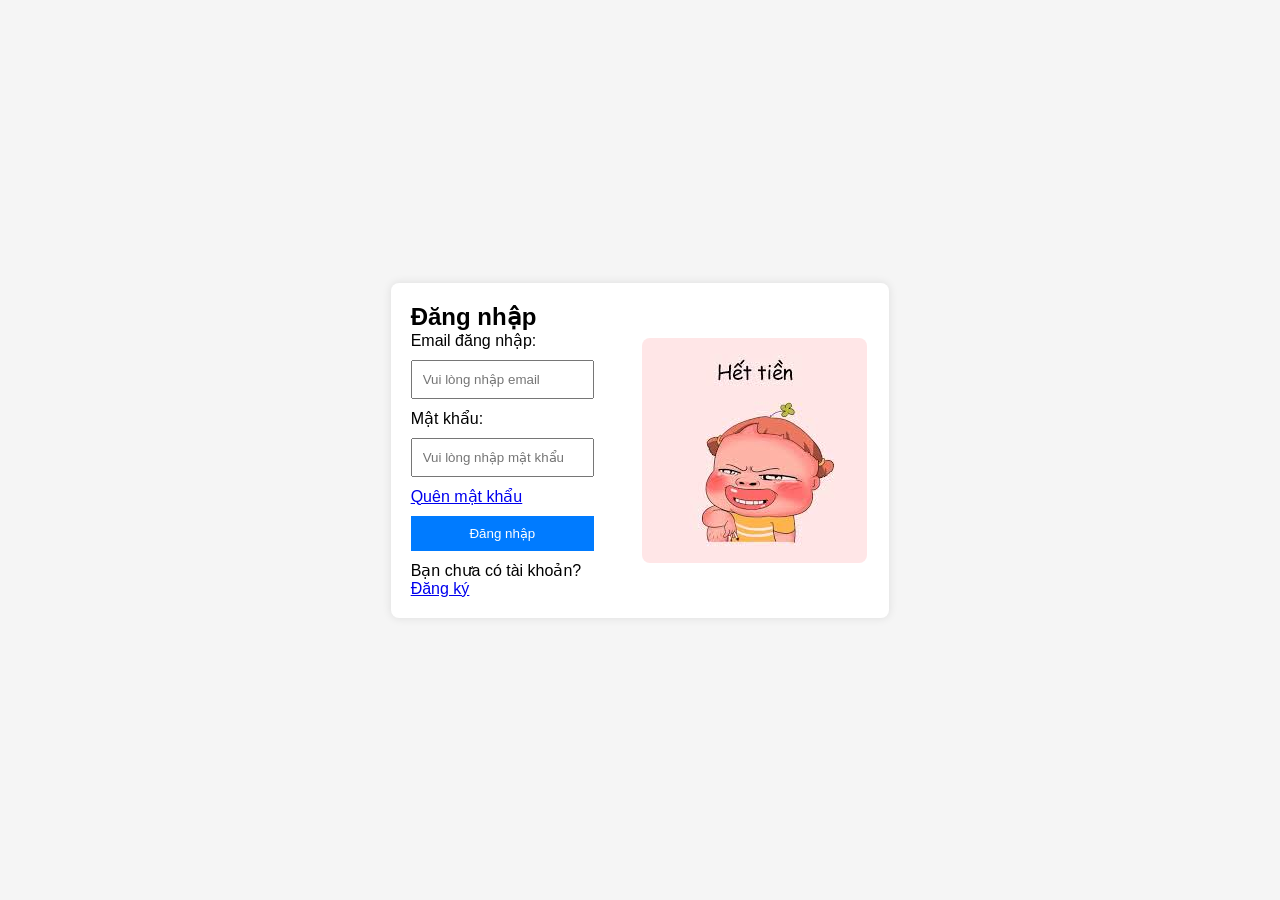
<file: Bai_tap4.html>
<!DOCTYPE html>
<html lang="en">
  <head>
    <meta charset="UTF-8" />
    <meta name="viewport" content="width=device-width, initial-scale=1.0" />
    <title>Document</title>
    <link rel="stylesheet" href="style.css" />
  </head>
  <body>
    <div class="container">
      <div class="login">
        <h2>Đăng nhập</h2>
        <form>
          <label for="email">Email đăng nhập:</label>
          <input type="email" id="email" placeholder="Vui lòng nhập email" />

          <label for="password">Mật khẩu:</label>
          <input
            type="password"
            id="password"
            placeholder="Vui lòng nhập mật khẩu"
          />

          <a href="#">Quên mật khẩu</a>
          <button type="submit">Đăng nhập</button>
        </form>
        <p>Bạn chưa có tài khoản? <a href="#">Đăng ký</a></p>
      </div>

      <div class="image">
        <img src="/anhmang.jpg" alt="Hết tiền" />
      </div>
    </div>
  </body>
</html>
</file>
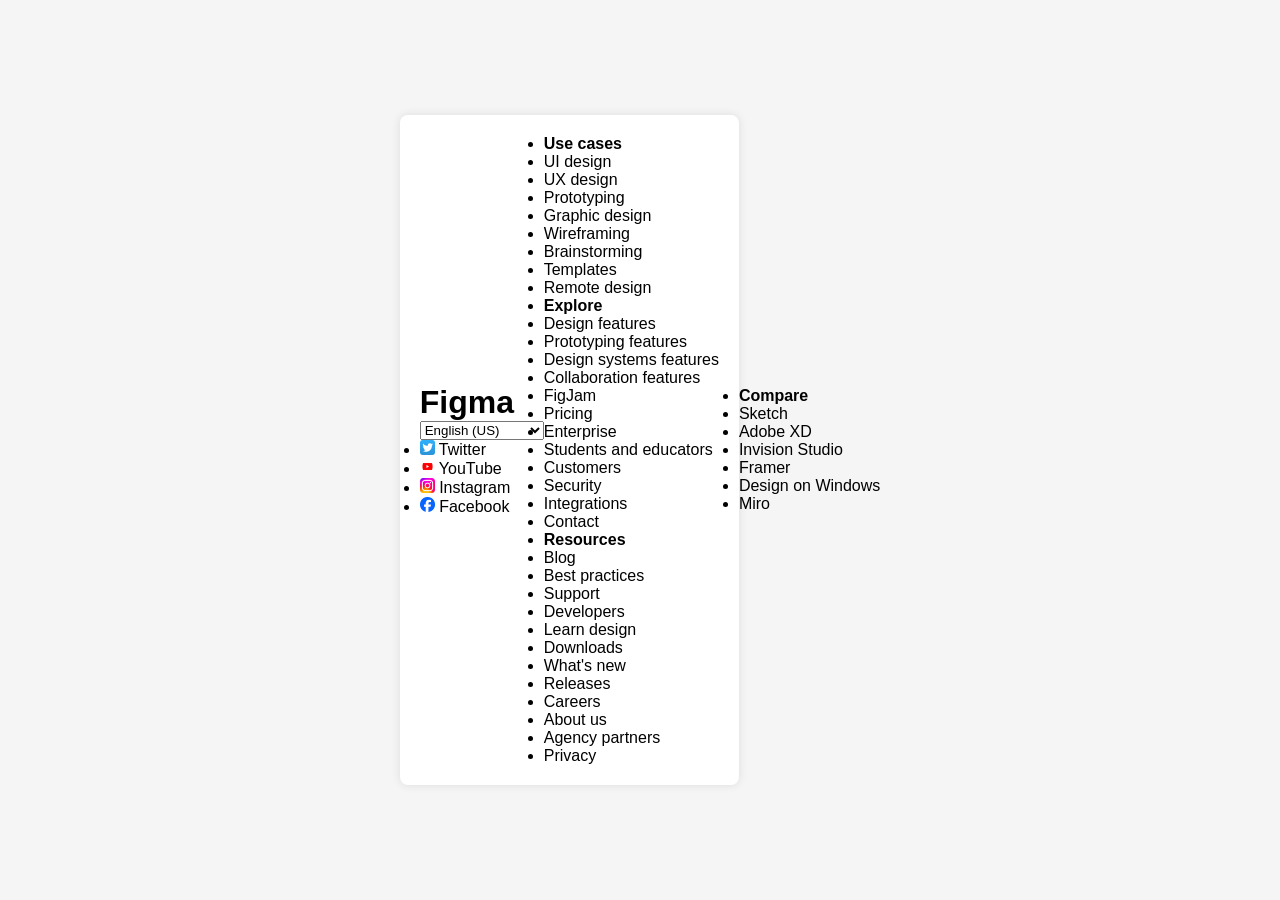
<file: Bai_Tap_3.html>
<!DOCTYPE html>
<html lang="en">
  <head>
    <meta charset="UTF-8" />
    <meta name="viewport" content="width=device-width, initial-scale=1.0" />
    <title>Styled List Layout</title>
    <link rel="stylesheet" href="style.css">
   
  </head>
  <body>
    <div class="container">
      <div class="left-section">
        <div class="logo">
          <h1>Figma</h1>
        </div>
        <div class="language-select">
          <select>
            <option>English (US)</option>
            <option>Vietnamese (VN)</option>
            <!-- Add more language options here -->
          </select>
        </div>
        <div class="social-media">
          <ul>
            <li>
              <img src="/tw.jpg" alt="Twitter" width="15" /> Twitter
            </li>
            <li>
              <img src="/yt.jpg" alt="YouTube" width="15" /> YouTube
            </li>
            <li>
              <img src="/ig.jpg" alt="Instagram" width="15" />
              Instagram
            </li>
            <li>
              <img src="/fb.png" alt="Facebook" width="15" /> Facebook
            </li>
          </ul>
        </div>
      </div>

      <div class="right-section">
        <div class="list-section">
          <ul>
            <li><strong>Use cases</strong></li>
            <li>UI design</li>
            <li>UX design</li>
            <li>Prototyping</li>
            <li>Graphic design</li>
            <li>Wireframing</li>
            <li>Brainstorming</li>
            <li>Templates</li>
            <li>Remote design</li>
          </ul>
        </div>
        <div class="list-section">
          <ul>
            <li><strong>Explore</strong></li>
            <li>Design features</li>
            <li>Prototyping features</li>
            <li>Design systems features</li>
            <li>Collaboration features</li>
            <li>FigJam</li>
            <li>Pricing</li>
            <li>Enterprise</li>
            <li>Students and educators</li>
            <li>Customers</li>
            <li>Security</li>
            <li>Integrations</li>
            <li>Contact</li>
          </ul>
        </div>
        <div class="list-section">
          <ul>
            <li><strong>Resources</strong></li>
            <li>Blog</li>
            <li>Best practices</li>
            <li>Support</li>
            <li>Developers</li>
            <li>Learn design</li>
            <li>Downloads</li>
            <li>What's new</li>
            <li>Releases</li>
            <li>Careers</li>
            <li>About us</li>
            <li>Agency partners</li>
            <li>Privacy</li>
          </ul>
        </div>
      </div>
    </div>
  </body>
  <div class="list-section">
    <ul>
        <li><strong>Compare</strong></li>
        <li>Sketch</li>
        <li>Adobe XD</li>
        <li>Invision Studio</li>
        <li>Framer</li>
        <li>Design on Windows</li>
        <li>Miro</li>
    </ul>
</div>
</div>
</div>
</body>

</html>
</file>
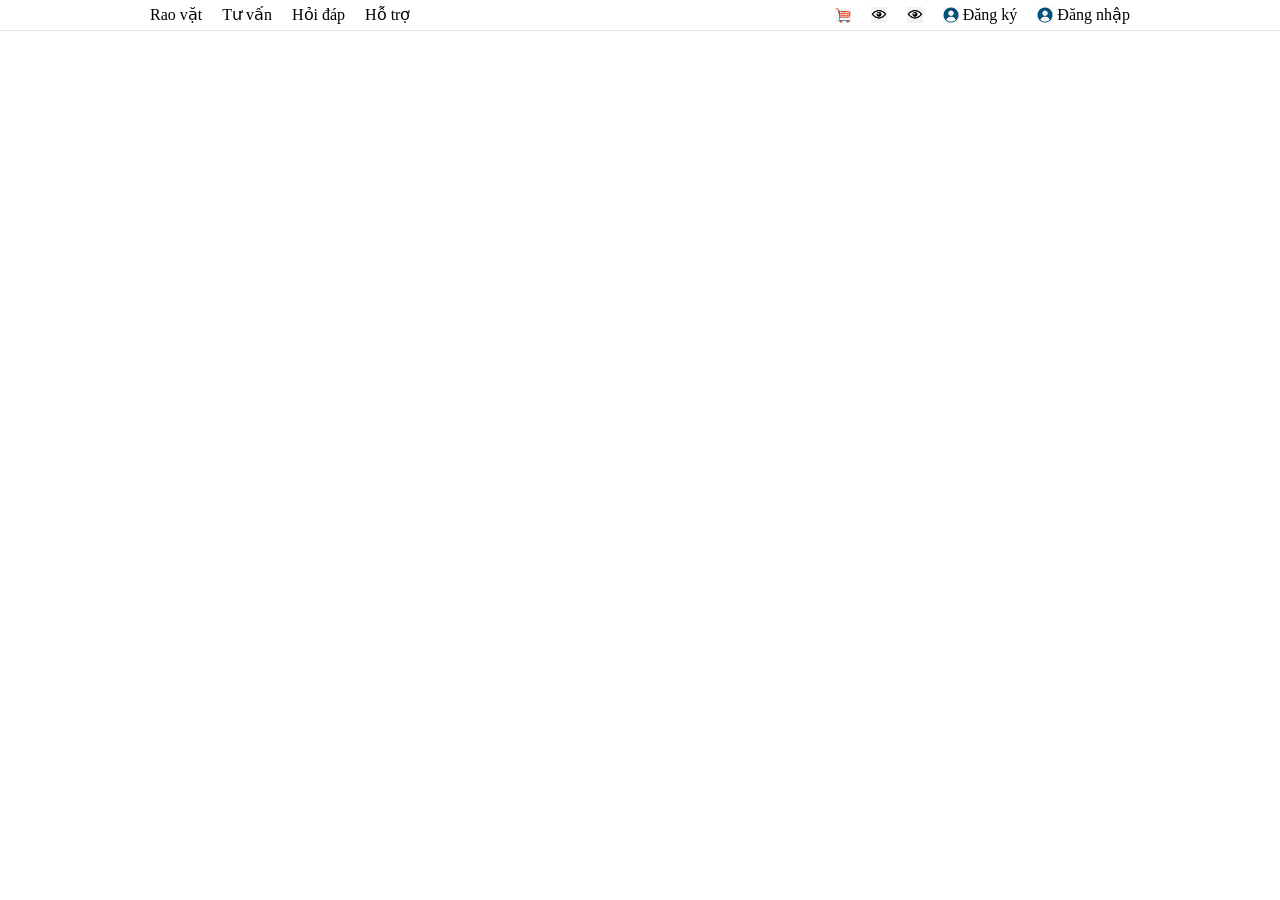
<file: bai/bai2.html>
<!DOCTYPE html>
<html lang="en">
  <head>
    <meta charset="UTF-8" />
    <meta name="viewport" content="width=device-width, initial-scale=1.0" />
    <title>Top Menu</title>
    <link rel="stylesheet" href="styles.css" />
  </head>
  <body>
    <div class="header_bar">
      <div class="container">
        <ul>
          <li class="left">Rao vặt</li>
          <li class="left">Tư vấn</li>
          <li class="left">Hỏi đáp</li>
          <li class="left">Hỗ trợ</li>
          <li class="right icon_user">Đăng nhập</li>
          <li class="right icon_user">Đăng ký</li>
          <li class="right icon_eye"></li>
          <li class="right icon_eye"></li>
          <li class="right icon_cart"></li>
          <li class="clear"></li>
        </ul>
      </div>
    </div>
  </body>
</html>
</file>
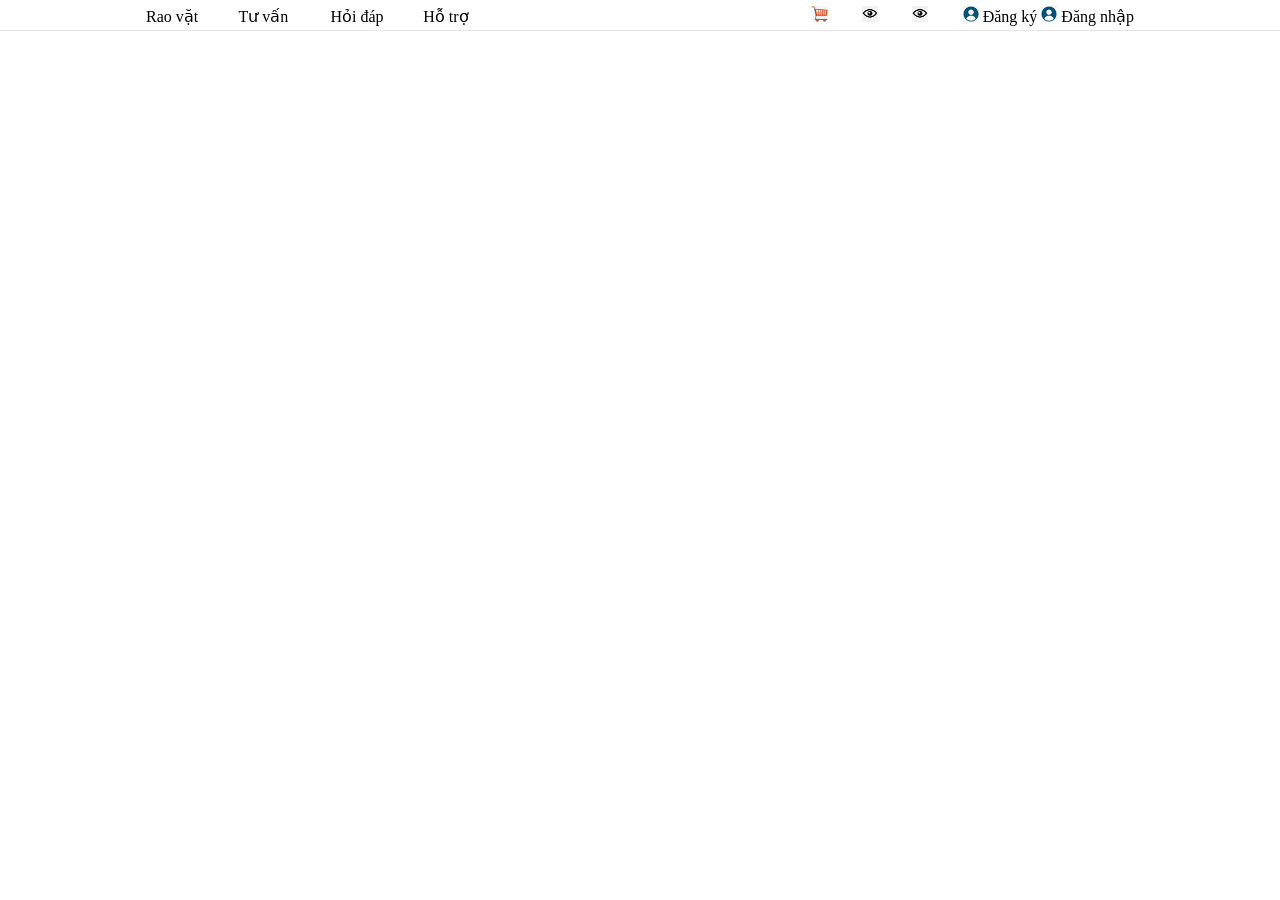
<file: bai/h1.html>
<!DOCTYPE html>
<html lang="en">
  <link rel="stylesheet" href="style.css" />
  <head>
    <meta charset="UTF-8" />
    <meta name="viewport" content="width=device-width, initial-scale=1.0" />
    <title>Top Menu</title>
  </head>
  <body>
    <div class="header_bar">
      <div class="container">
        <table>
          <tr>
            <td>
              <table>
                <tr>
                  <td>Rao vặt</td>
                  <td>Tư vấn</td>
                  <td>Hỏi đáp</td>
                  <td>Hỗ trợ</td>
                </tr>
              </table>
            </td>
            <td>
              <!-- Khoảng trống giữa -->
            </td>
            <td align="right">
              <table>
                <tr>
                  <td><img src="icon_cart.png" /></td>
                  <td><img src="icon_eye.png" /></td>
                  <td><img src="icon_eye.png" aqswdrqqeeeeeeeeqqqds /></td>
                  <td><img src="icon_user.png" /> Đăng ký</td>
                  <td><img src="icon_user.png" /> Đăng nhập</td>
                </tr>
              </table>
            </td>
          </tr>
        </table>
      </div>
    </div>
  </body>
</html>
</file>
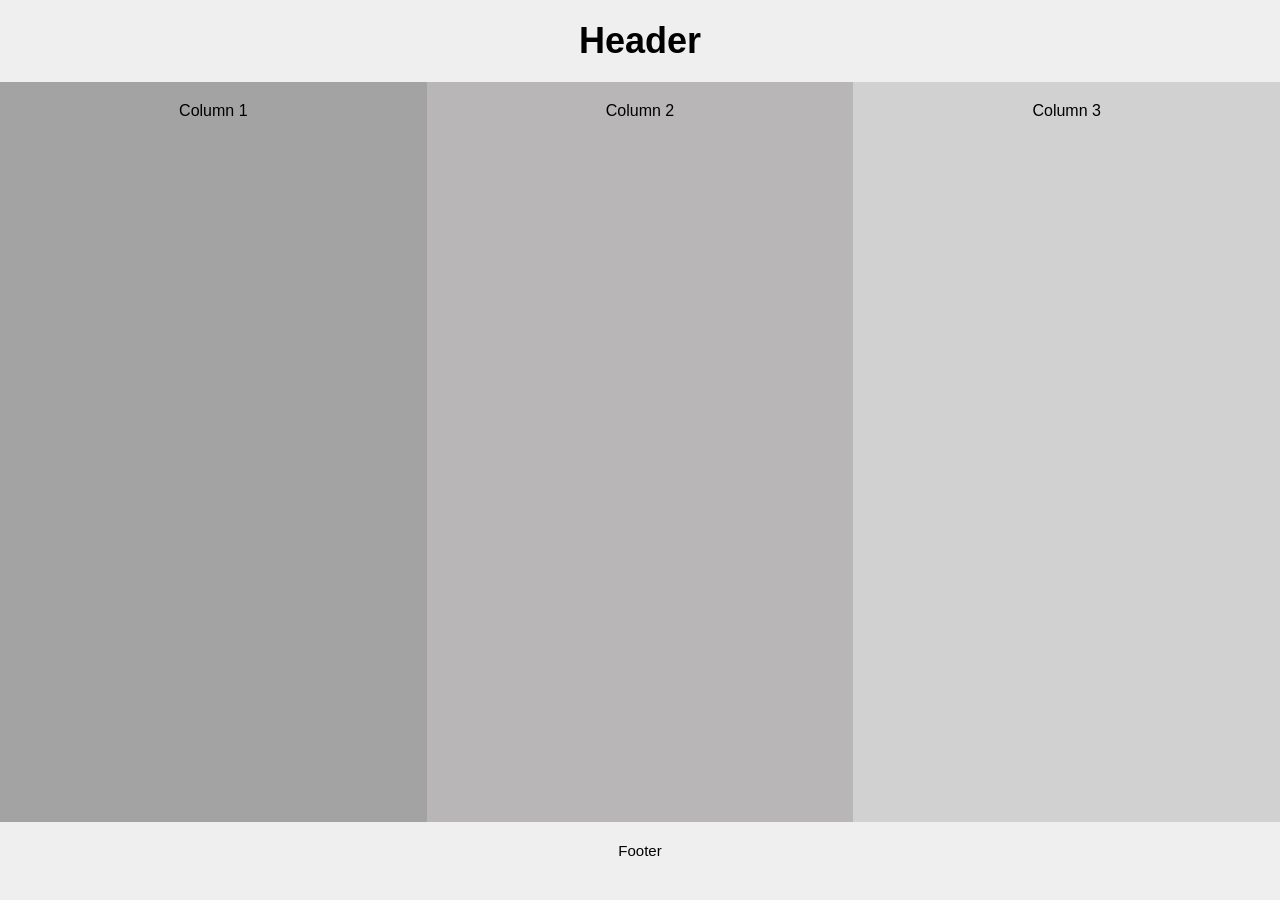
<file: Bai5/Float/Flexbox.html>
<!DOCTYPE html>
<html lang="vi">
  <head>
    <meta charset="UTF-8" />
    <meta name="viewport" content="width=device-width, initial-scale=1.0" />
    <link rel="stylesheet" href="stylesss.css" />
    <title>Layout sử dụng Flexbox</title>
  </head>
  <body>
    <div class="header">Header</div>
    <div class="container">
      <div class="column column1">Column 1</div>
      <div class="column column2">Column 2</div>
      <div class="column column3">Column 3</div>
    </div>
    <div class="footer">Footer</div>
  </body>
</html>
</file>
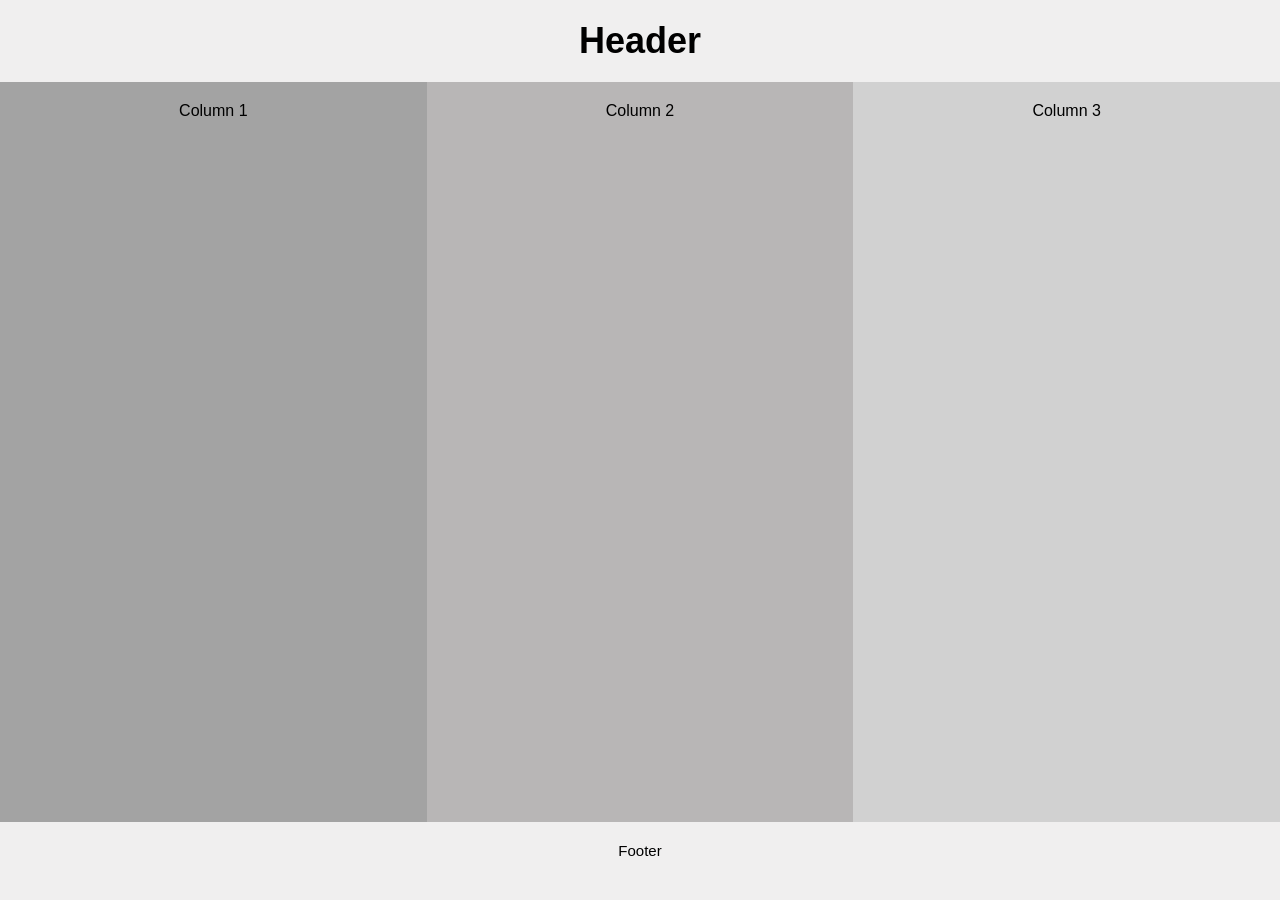
<file: Bai5/Float/Float.html>
<!DOCTYPE html>
<html lang="vi">
  <head>
    <meta charset="UTF-8" />
    <meta name="viewport" content="width=device-width, initial-scale=1.0" />
    <link rel="stylesheet" href="style.css" />
    <title>Layout sử dụng Grid</title>
  </head>
  <body>
    <div class="header">Header</div>
    <div class="container">
      <div class="column column1">Column 1</div>
      <div class="column column2">Column 2</div>
      <div class="column column3">Column 3</div>
    </div>
    <div class="footer">Footer</div>
  </body>
</html>
</file>
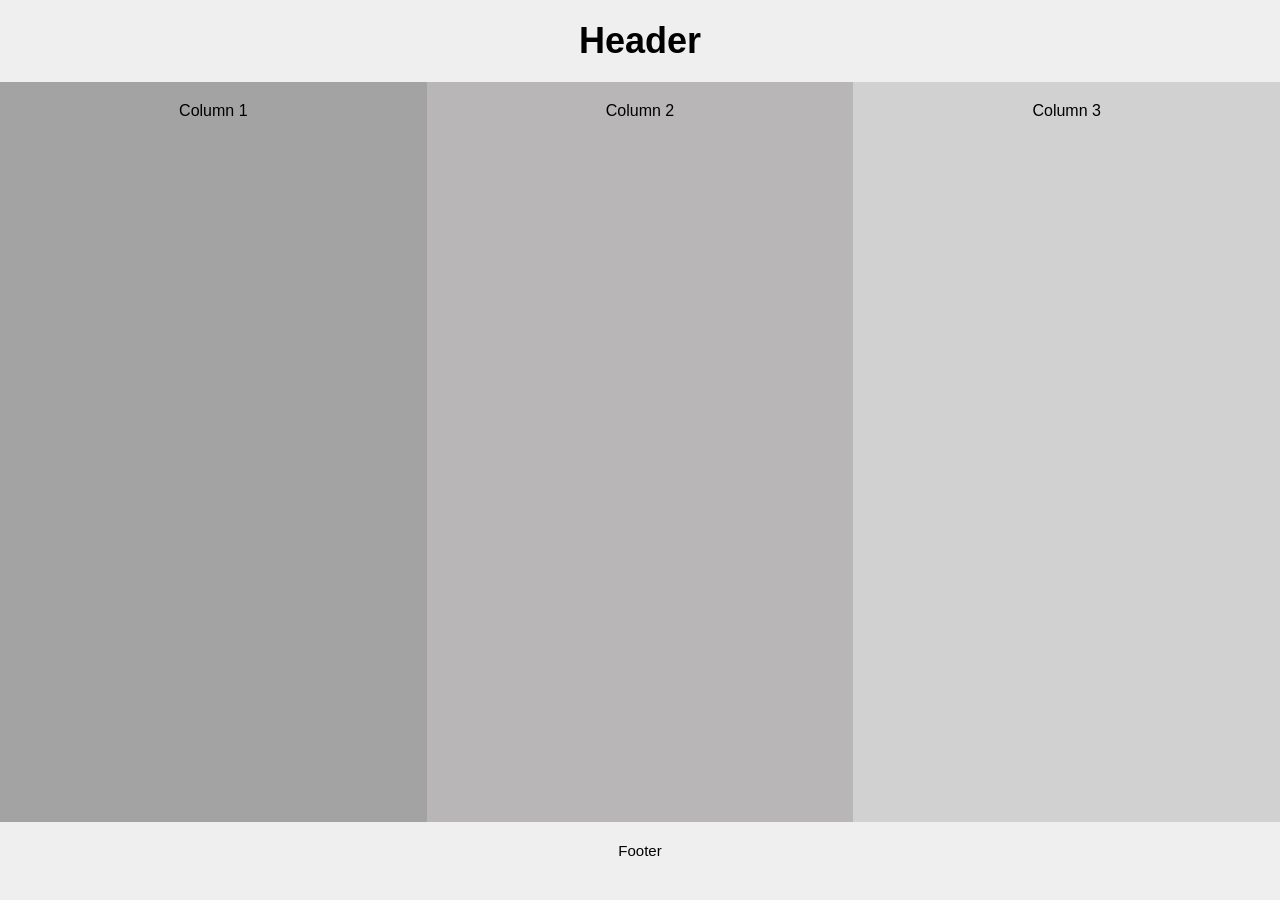
<file: Bai5/Float/Grid.html>
<!DOCTYPE html>
<html lang="vi">
  <head>
    <meta charset="UTF-8" />
    <meta name="viewport" content="width=device-width, initial-scale=1.0" />
    <link rel="stylesheet" href="styles.css" />
    <title>Flexbox</title>
  </head>
  <body>
    <div class="header">Header</div>
    <div class="container">
      <div class="column column1">Column 1</div>
      <div class="column column2">Column 2</div>
      <div class="column column3">Column 3</div>
    </div>
    <div class="footer">Footer</div>
  </body>
</html>
</file>
<file: style.css>
* {
  margin: 0;
  padding: 0;
  box-sizing: border-box;
}

body,
html {
  height: 100%;
  display: flex;
  justify-content: center;
  align-items: center;
  font-family: Arial, sans-serif;
  background-color: #f5f5f5;
}

.container {
  display: flex;
  flex-direction: row;
  align-items: center;
  justify-content: space-between;
  max-width: 900px;
  margin: auto;
  padding: 20px;
  background-color: white;
  border-radius: 8px;
  box-shadow: 0 0 10px rgba(0, 0, 0, 0.1);
}

.login {
  width: 40%;
}

.login form {
  display: flex;
  flex-direction: column;
}

.login form input,
.login form button {
  padding: 10px;
  margin: 10px 0;
  width: 100%;
}

.login form button {
  background-color: #007bff;
  color: white;
  border: none;
  cursor: pointer;
}

.image {
  width: 50%;
  display: flex;
  justify-content: center;
}

.image img {
  max-width: 100%;
  border-radius: 8px;
}
</file>
<file: bai/styles.css>
/* Reset */
body {
  margin: 0px;
  padding: 0px;
}
ul,
li {
  list-style: none;
  margin: 0px;
  padding: 0px;
}
.clear {
  clear: both;
}
/* End Reset */

/* Header bar */
.header_bar {
  height: 30px;
  width: 100%;
  background: #fff;
  border-bottom: 1px solid #e5e5e5;
}
.container {
  width: 1000px;
  height: 100%;
  margin: 0 auto;
  background: #fff;
}
.container ul li {
  margin: 0px 10px;
  height: 30px;
  line-height: 30px;
}
li.left {
  float: left;
}
li.right {
  float: right;
}
.icon_cart {
  background: url("icon_cart.png") no-repeat center;
  height: 16px;
  width: 16px;
  background-size: contain;
}
.icon_eye {
  background: url("icon_eye.png") no-repeat center;
  height: 16px;
  width: 16px;
  background-size: contain;
}
.icon_user {
  background: url("icon_user.png") no-repeat center left;
  background-size: 16px;
  padding-left: 20px;
}
</file>
<file: bai/style.css>
/* Reset */
body {
  margin: 0px;
  padding: 0px;
}
/* End Reset */

/* Header bar */
.header_bar {
  height: 30px;
  width: 100%;
  background: #fff;
  border-bottom: 1px solid #e5e5e5;
}
.container {
  width: 1000px;
  height: 100%;
  margin: 0 auto;
  background: #fff;
}
.container table {
  width: 100%;
}

.container table tr td {
  width: 33%;
  white-space: nowrap;
}
.container img {
  height: 16px;
}
</file>
<file: Bai5/Float/stylesss.css>
* {
  box-sizing: border-box;
  margin: 0;
  padding: 0;
}

body {
  font-family: Arial, sans-serif;
  background-color: #f0efef;
  height: 100vh;
}

.header {
  background-color: #f0efef;
  text-align: center;
  padding: 20px;
  font-size: 36px; /* Kích thước chữ cho header */
  font-weight: bold; /* Đậm chữ */
}

.footer {
  background-color: #f0efef;
  text-align: center;
  padding: 20px;
  font-size: 15px; /* Kích thước chữ cho footer, tùy chỉnh nếu cần */
}
.container {
  display: flex;
  height: calc(100vh - 160px);
}

.column {
  flex: 1;
  padding: 20px;
  text-align: center;
}

.column1 {
  background-color: #a3a3a3;
}

.column2 {
  background-color: #b8b6b6;
}

.column3 {
  background-color: #d1d1d1;
}
</file>
<file: Bai5/Float/style.css>
* {
  box-sizing: border-box;
  margin: 0;
  padding: 0;
}

body {
  font-family: Arial, sans-serif;
  background-color: #f0efef;
  height: 100vh;
}

.header {
  background-color: #f0efef;
  text-align: center;
  padding: 20px;
  font-size: 36px; /* Kích thước chữ cho header */
  font-weight: bold; /* Đậm chữ */
}

.footer {
  background-color: #f0efef;
  text-align: center;
  padding: 20px;
  font-size: 15px; /* Kích thước chữ cho footer, tùy chỉnh nếu cần */
}

.container {
  display: grid;
  grid-template-columns: repeat(3, 1fr); /* Chia đều 3 cột */
  height: calc(100vh - 160px);
}

.column {
  padding: 20px;
  text-align: center;
}

.column1 {
  background-color: #a3a3a3;
}

.column2 {
  background-color: #b8b6b6;
}

.column3 {
  background-color: #d1d1d1;
}
</file>
<file: Bai5/Float/styles.css>
* {
  box-sizing: border-box;
  margin: 0;
  padding: 0;
}

body {
  font-family: Arial, sans-serif;
  background-color: #f0efef;
  height: 100vh;
}

.header {
  background-color: #f0efef;
  text-align: center;
  padding: 20px;
  font-size: 36px; /* Kích thước chữ cho header */
  font-weight: bold; /* Đậm chữ */
}

.footer {
  background-color: #f0efef;
  text-align: center;
  padding: 20px;
  font-size: 15px; /* Kích thước chữ cho footer, tùy chỉnh nếu cần */
}
.container {
  display: flex;
  height: calc(100vh - 160px);
}

.column {
  flex: 1;
  padding: 20px;
  text-align: center;
}

.column1 {
  background-color: #a3a3a3;
}

.column2 {
  background-color: #b8b6b6;
}

.column3 {
  background-color: #d1d1d1;
}
</file>
